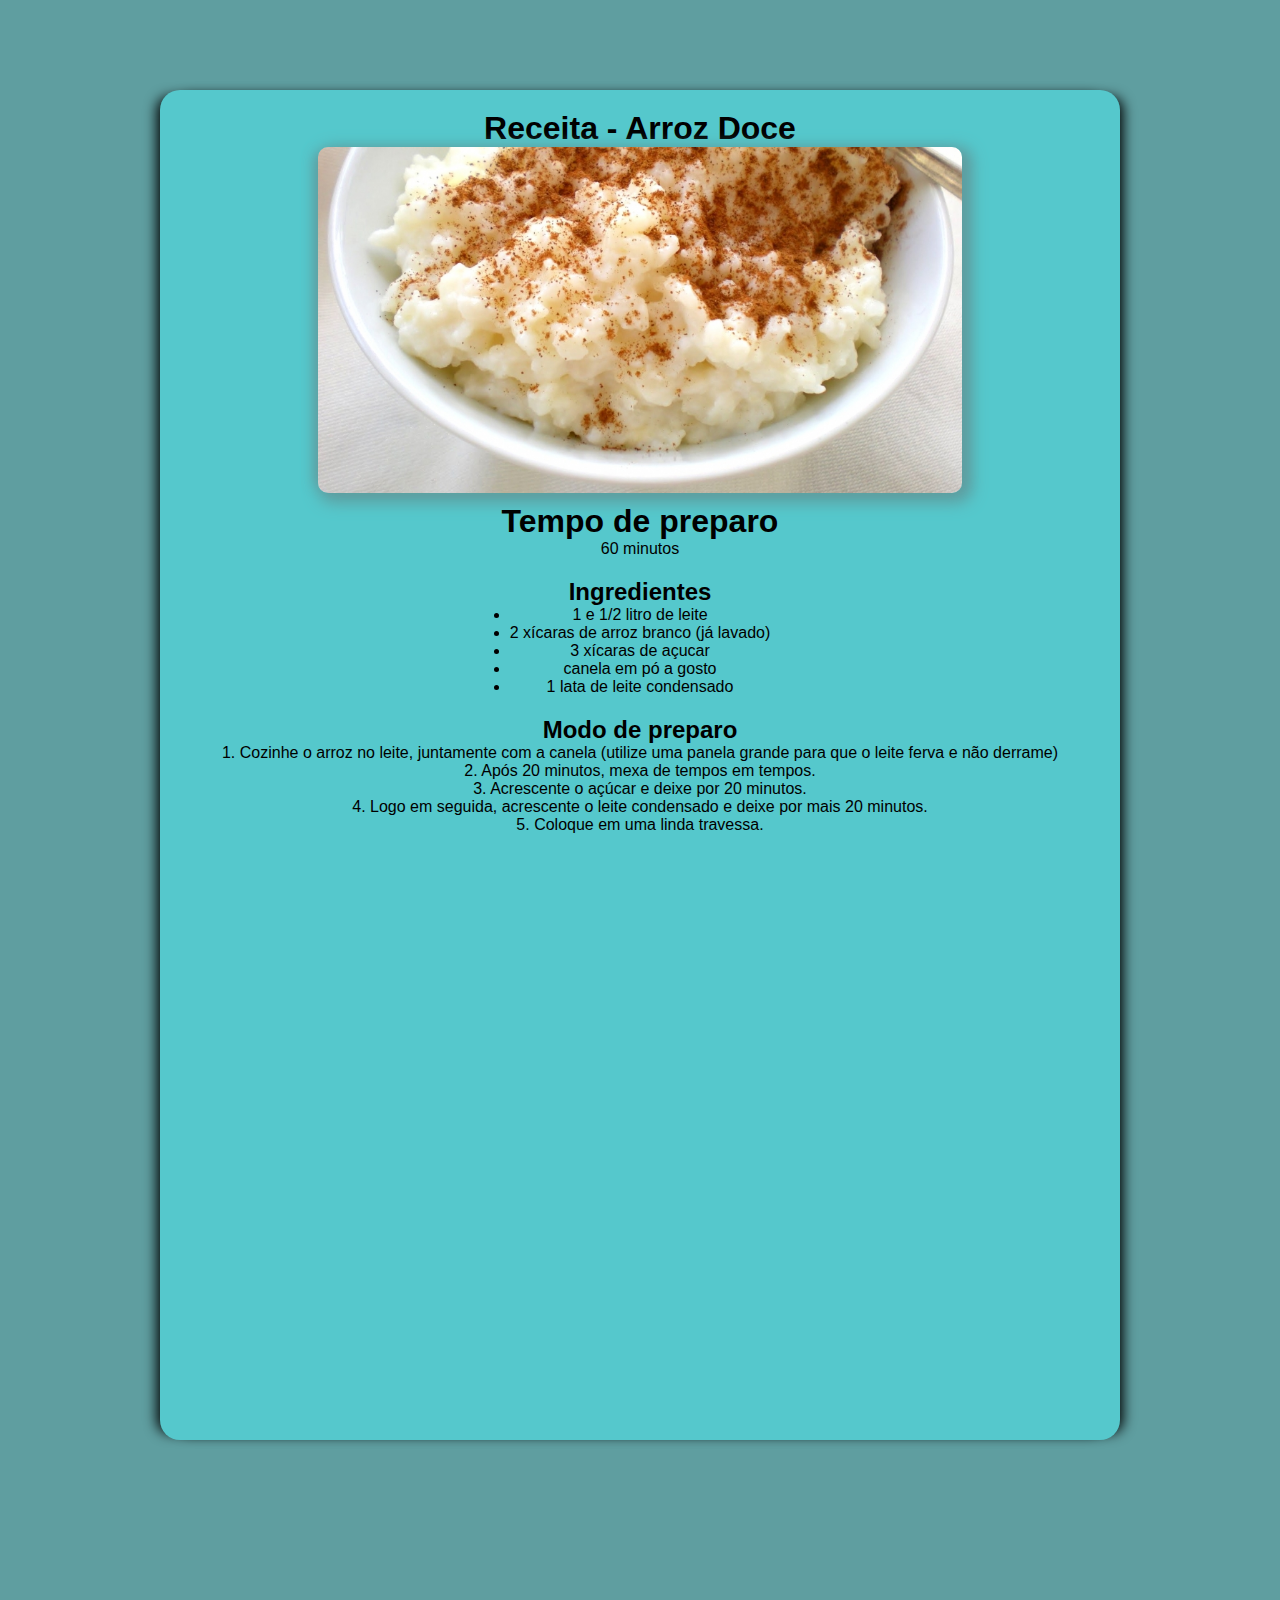
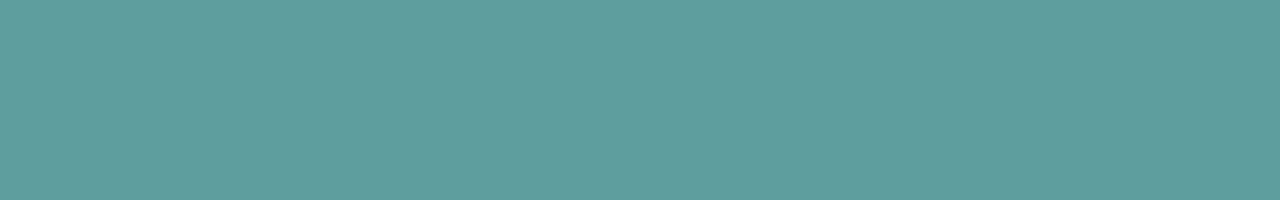
<file: ArrozDoce.html>
<!DOCTYPE html>
<html lang="pt-BR">
<head>
    <meta charset="UTF-8">
    <meta http-equiv="X-UA-Compatible" content="IE=edge">
    <meta name="viewport" content="width=device-width, initial-scale=1.0">
    <title>Sobre mim</title>
    <link rel="stylesheet" href="style.css" type="text/css">
</head>
<body>
    
    <div class="box">
        <div class="contet">
            <div class="Title">
                <h1>Receita - Arroz Doce</h1>
                <img src="/IMGS/Arroz doce.jpg" class="Recipe">
            </div>
            <div class="texts">
                <div class="tempo">
                    <h1>Tempo de preparo</h1>
                    <p>60 minutos</p>
                </div>
                <div class="ingredients">
                    <h2>Ingredientes</h2>
                    <ul>
                        <li>1 e 1/2 litro de leite</li>
                        <li>2 xícaras de arroz branco (já lavado)</li>
                        <li>3 xícaras de açucar</li>
                        <li>canela em pó a gosto</li>
                        <li>1 lata de leite condensado</li>
                    </ul>
                </div>
                <div class="making">
                    <h2>Modo de preparo</h2>
                    <ol>
                        <li>1. Cozinhe o arroz no leite, juntamente com a canela (utilize uma panela grande para que o leite ferva e não derrame)</li>
                        <li>2. Após 20 minutos, mexa de tempos em tempos.</li>
                        <li>3. Acrescente o açúcar e deixe por 20 minutos.</li>
                        <li>4. Logo em seguida, acrescente o leite condensado e deixe por mais 20 minutos.</li>
                        <li>5. Coloque em uma linda travessa.</li>
                    </ol>
                </div>
            </div>
        </div>
    </div>


</body>
</html>
</file>
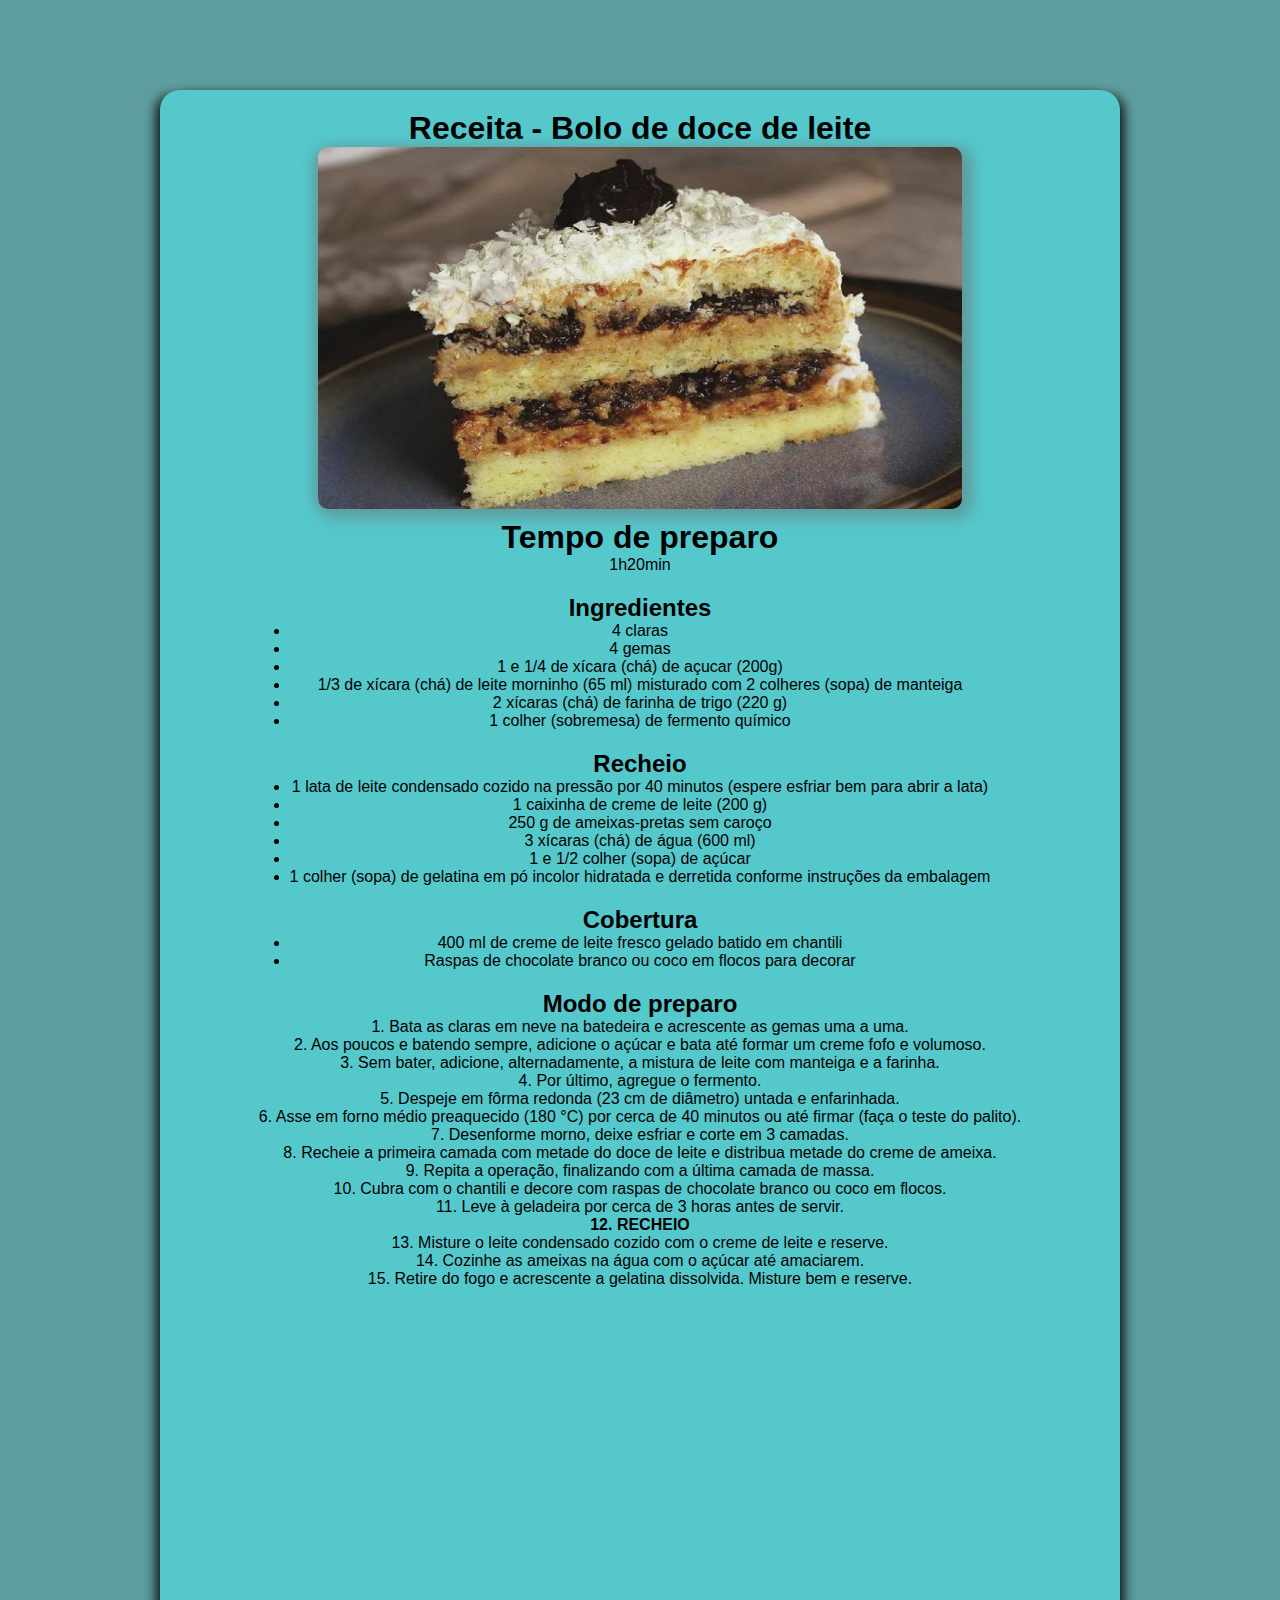
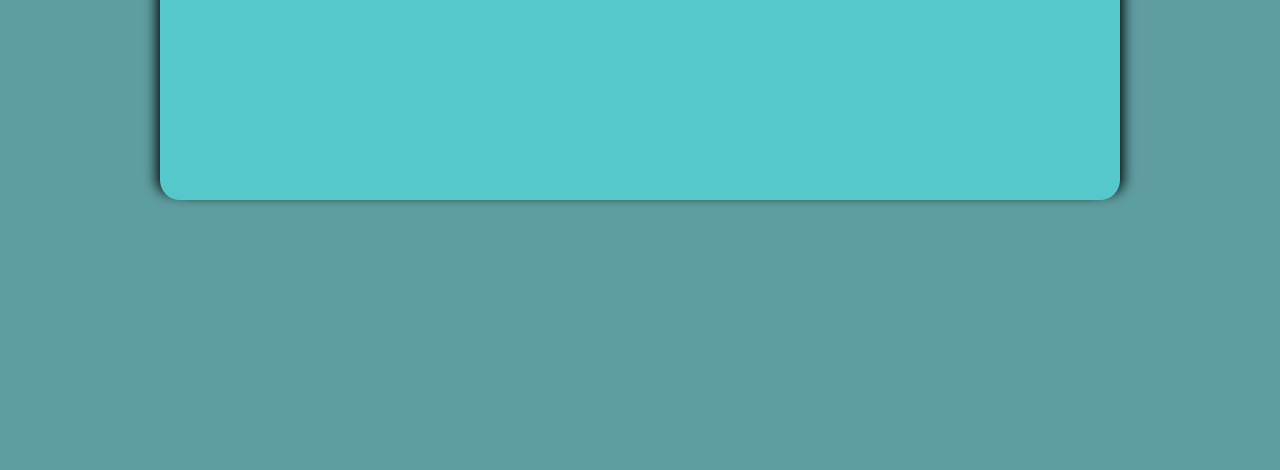
<file: Boloddl.html>
<!DOCTYPE html>
<html lang="pt-BR">
<head>
    <meta charset="UTF-8">
    <meta http-equiv="X-UA-Compatible" content="IE=edge">
    <meta name="viewport" content="width=device-width, initial-scale=1.0">
    <title>Sobre mim</title>
    <link rel="stylesheet" href="style.css" type="text/css">
</head>
<body>

    <div class="box2">
        <div class="contet2">
            <div class="Title">
                <h1>Receita - Bolo de doce de leite</h1>
                <img src="/IMGS/Bolo.jpg" class="Recipe">
            </div>
            <div class="texts">
                <div class="tempo">
                    <h1>Tempo de preparo</h1>
                    <p>1h20min</p>
                </div>
                <div class="ingredients">
                    <h2>Ingredientes</h2>
                    <ul>
                        <li>4 claras</li>
                        <li>4 gemas</li>
                        <li>1 e 1/4 de xícara (chá) de açucar (200g)</li>
                        <li>1/3 de xícara (chá) de leite morninho (65 ml) misturado com 2 colheres (sopa) de manteiga</li>
                        <li>2 xícaras (chá) de farinha de trigo (220 g)</li>
                        <li>1 colher (sobremesa) de fermento químico</li>
                    </ul>
                    <h2>Recheio</h2>
                    <ul>
                        <li>1 lata de leite condensado cozido na pressão por 40 minutos (espere esfriar bem para abrir a lata)</li>
                        <li>1 caixinha de creme de leite (200 g)</li>
                        <li>250 g de ameixas-pretas sem caroço</li>
                        <li>3 xícaras (chá) de água (600 ml)</li>
                        <li>1 e 1/2 colher (sopa) de açúcar</li>
                        <li>1 colher (sopa) de gelatina em pó incolor hidratada e derretida conforme instruções da embalagem</li>
                    </ul>
                    <h2>Cobertura</h2>
                    <ul>
                        <li>400 ml de creme de leite fresco gelado batido em chantili</li>
                        <li>Raspas de chocolate branco ou coco em flocos para decorar</li>
                    </ul>
                </div>
                <div class="making">
                    <h2>Modo de preparo</h2>
                    <ol>
                        <li>1. Bata as claras em neve na batedeira e acrescente as gemas uma a uma.</li>
                        <li>2. Aos poucos e batendo sempre, adicione o açúcar e bata até formar um creme fofo e volumoso.</li>
                        <li>3. Sem bater, adicione, alternadamente, a mistura de leite com manteiga e a farinha.</li>
                        <li>4. Por último, agregue o fermento.</li>
                        <li>5. Despeje em fôrma redonda (23 cm de diâmetro) untada e enfarinhada.</li>
                        <li>6. Asse em forno médio preaquecido (180 °C) por cerca de 40 minutos ou até firmar (faça o teste do palito).</li>
                        <li>7. Desenforme morno, deixe esfriar e corte em 3 camadas.</li>
                        <li>8. Recheie a primeira camada com metade do doce de leite e distribua metade do creme de ameixa.</li>
                        <li>9. Repita a operação, finalizando com a última camada de massa.</li>
                        <li>10. Cubra com o chantili e decore com raspas de chocolate branco ou coco em flocos.</li>
                        <li>11. Leve à geladeira por cerca de 3 horas antes de servir.</li>
                        <li style="font-weight: bold;">12. RECHEIO</li>
                        <li>13. Misture o leite condensado cozido com o creme de leite e reserve.</li>
                        <li>14. Cozinhe as ameixas na água com o açúcar até amaciarem.</li>
                        <li>15. Retire do fogo e acrescente a gelatina dissolvida. Misture bem e reserve.</li>
                    </ol>
                </div>
            </div>
        </div>
    </div>
    
</body>
</html>
</file>
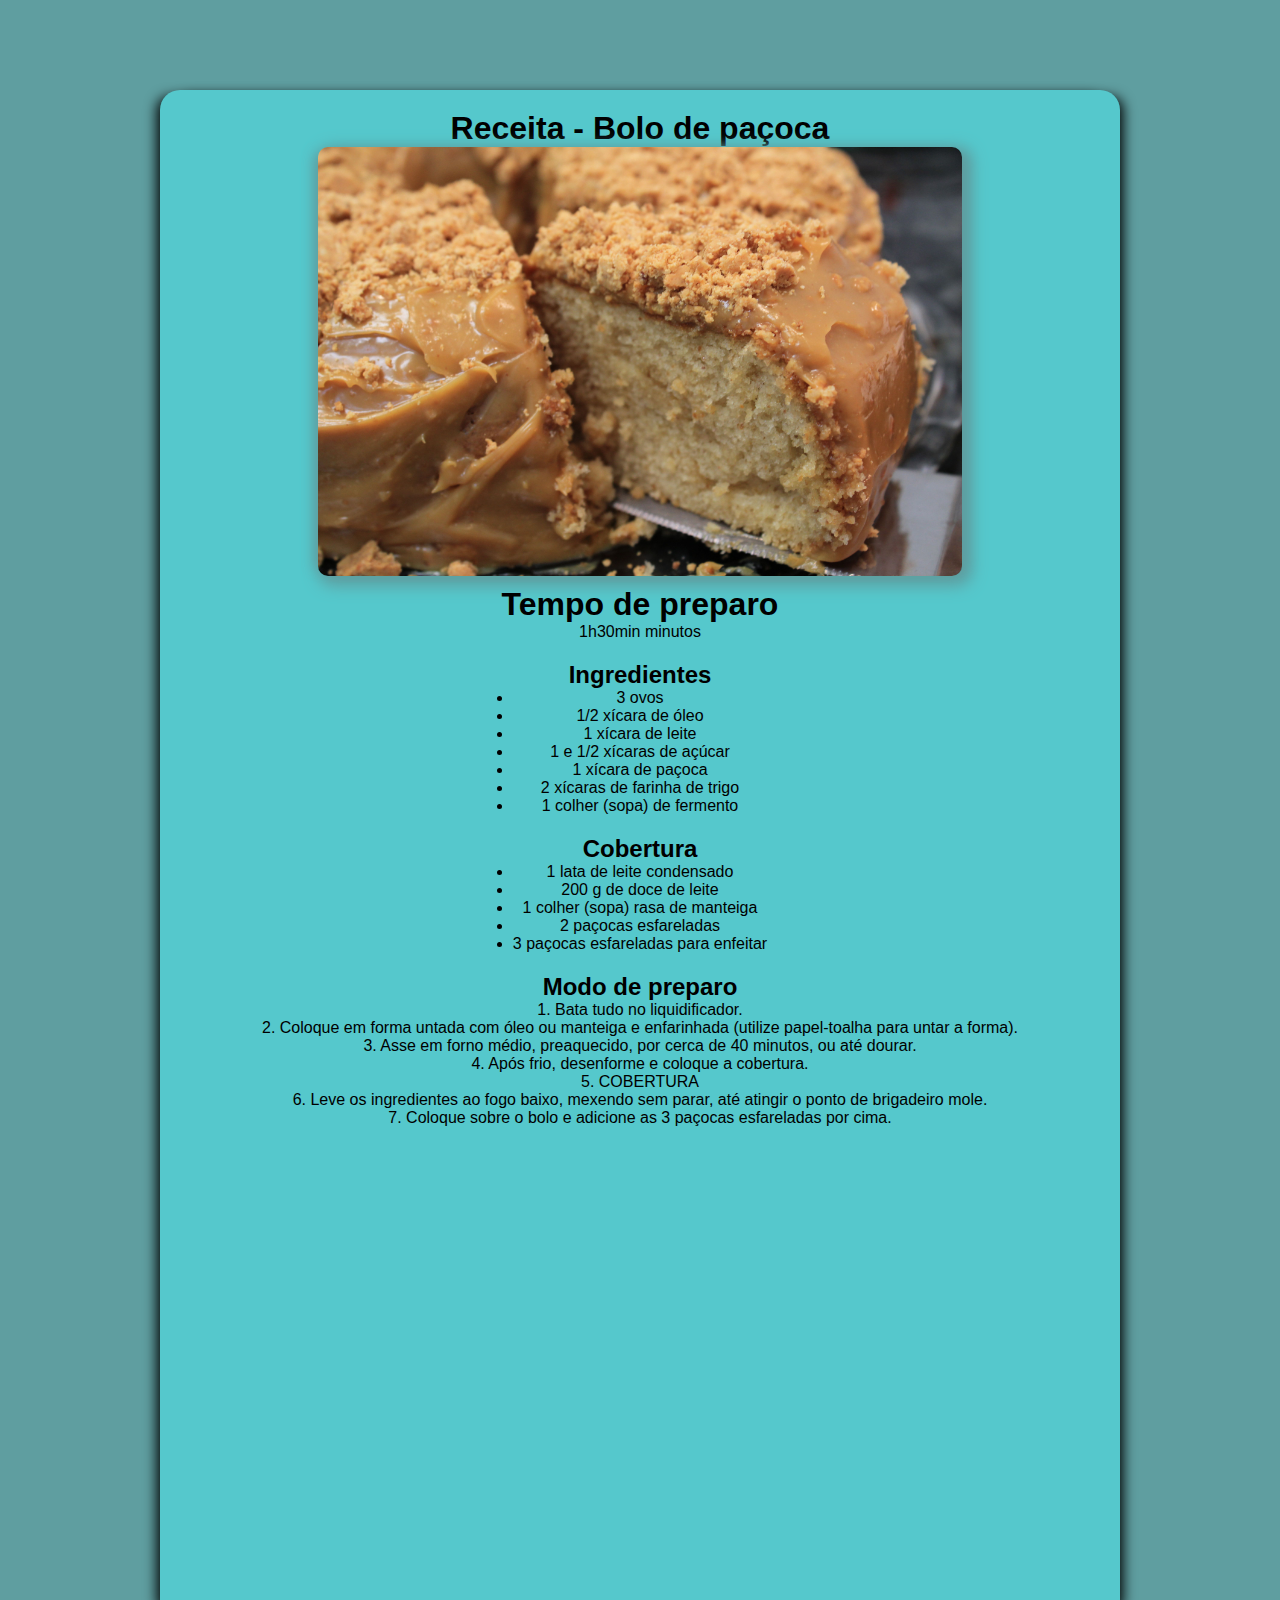
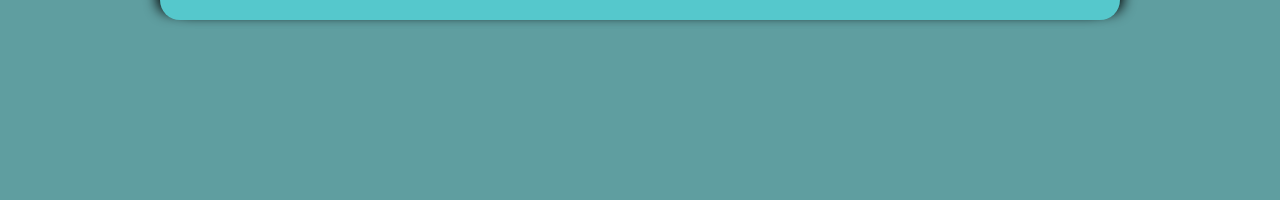
<file: Bolodp.html>
<!DOCTYPE html>
<html lang="pt-BR">
<head>
    <meta charset="UTF-8">
    <meta http-equiv="X-UA-Compatible" content="IE=edge">
    <meta name="viewport" content="width=device-width, initial-scale=1.0">
    <title>Sobre mim</title>
    <link rel="stylesheet" href="style.css" type="text/css">
</head>
<body>

    <div class="box">
        <div class="contet4">
            <div class="Title">
                <h1>Receita - Bolo de paçoca</h1>
                <img src="/IMGS/Bolodp.jpg" class="Recipe">
            </div>
            <div class="texts">
                <div class="tempo">
                    <h1>Tempo de preparo</h1>
                    <p>1h30min minutos</p>
                </div>
                <div class="ingredients">
                    <h2>Ingredientes</h2>
                    <ul>
                        <li>3 ovos</li>
                        <li>1/2 xícara de óleo</li>
                        <li>1 xícara de leite</li>
                        <li>1 e 1/2 xícaras de açúcar</li>
                        <li>1 xícara de paçoca</li>
                        <li>2 xícaras de farinha de trigo</li>
                        <li>1 colher (sopa) de fermento</li>
                    </ul>
                    <h2>Cobertura</h2>
                    <ul>
                        <li>1 lata de leite condensado</li>
                        <li>200 g de doce de leite</li>
                        <li>1 colher (sopa) rasa de manteiga</li>
                        <li>2 paçocas esfareladas</li>
                        <li>3 paçocas esfareladas para enfeitar</li>
                    </ul>
                </div>
                <div class="making">
                    <h2>Modo de preparo</h2>
                    <ol>
                        <li>1. Bata tudo no liquidificador.</li>
                        <li>2. Coloque em forma untada com óleo ou manteiga e enfarinhada (utilize papel-toalha para untar a forma).</li>
                        <li>3. Asse em forno médio, preaquecido, por cerca de 40 minutos, ou até dourar.</li>
                        <li>4. Após frio, desenforme e coloque a cobertura.</li>
                        <li>5. COBERTURA</li>
                        <li>6. Leve os ingredientes ao fogo baixo, mexendo sem parar, até atingir o ponto de brigadeiro mole.</li>
                        <li>7. Coloque sobre o bolo e adicione as 3 paçocas esfareladas por cima.</li>
                    </ol>
                </div>
            </div>
        </div>
    </div>
    
</body>
</html>
</file>
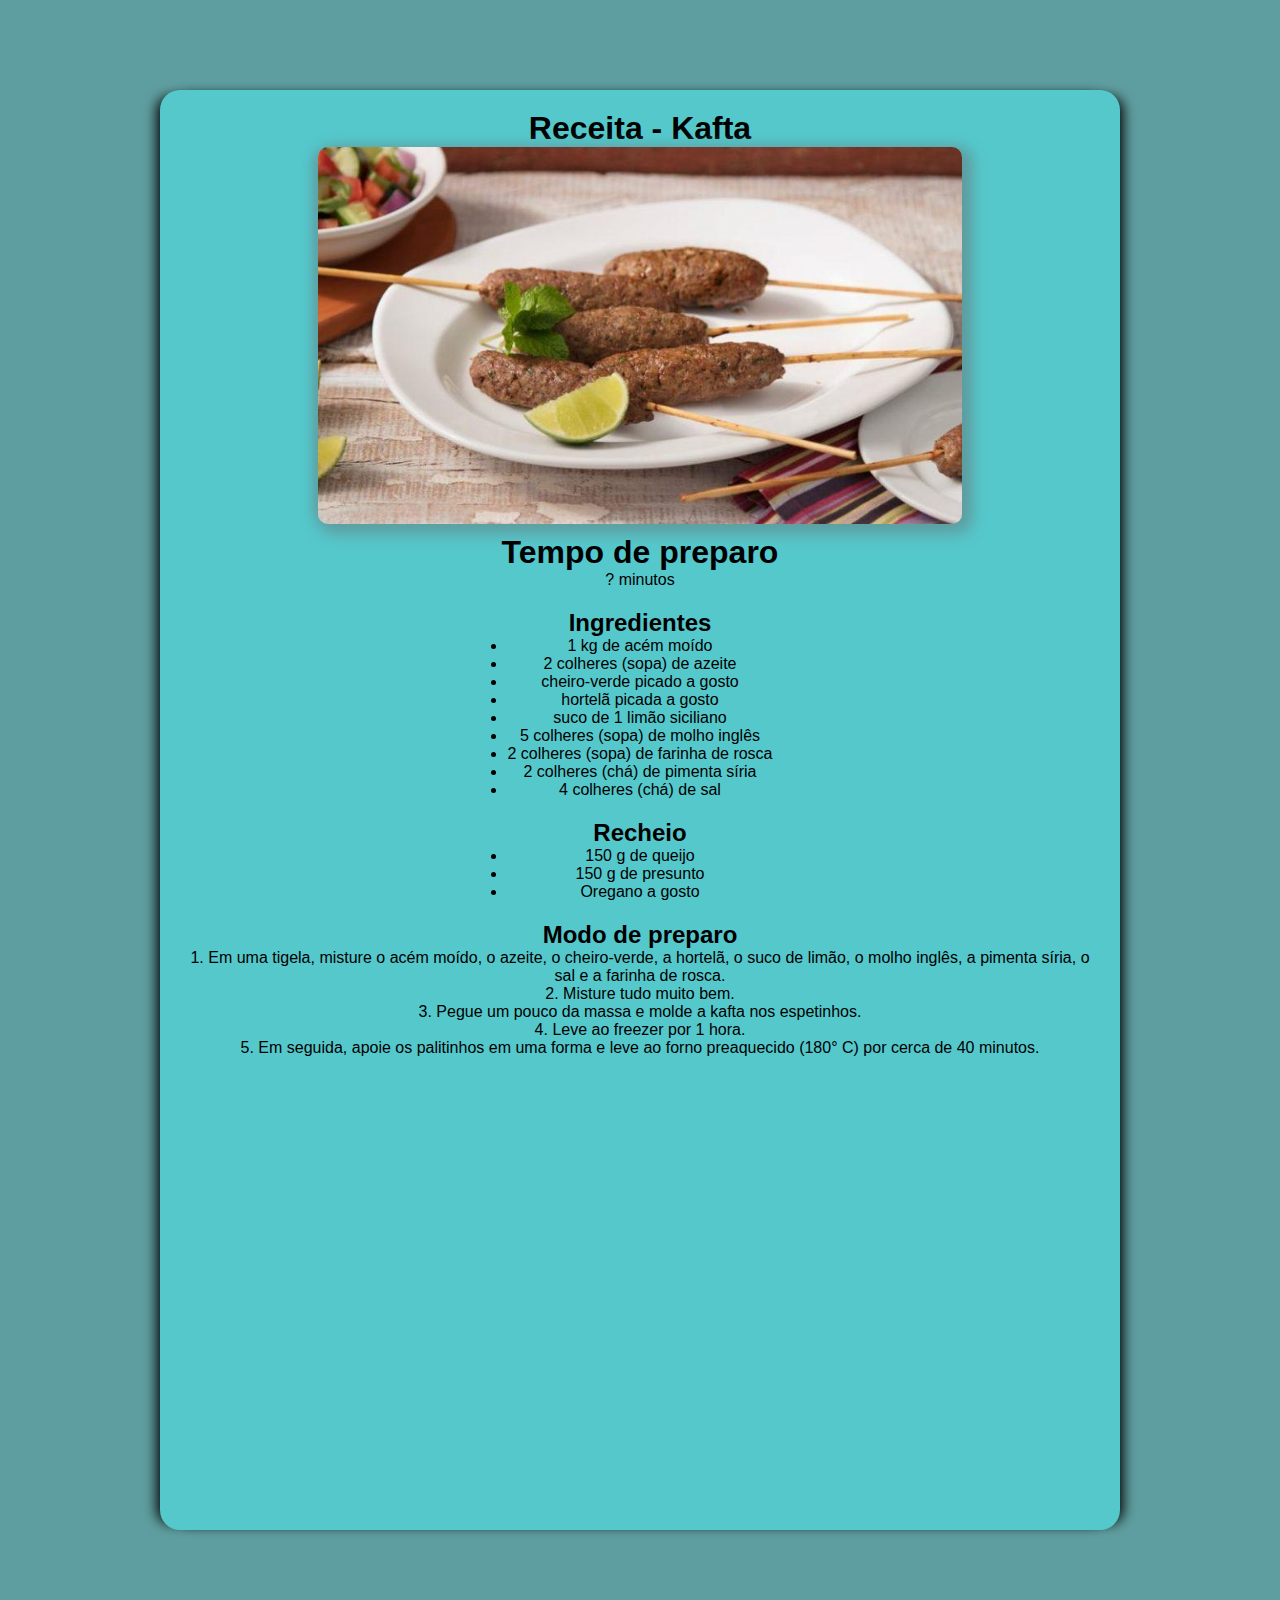
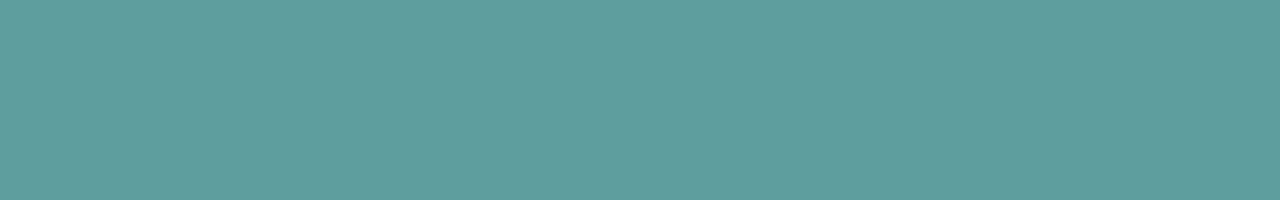
<file: Kafta.html>
<!DOCTYPE html>
<html lang="pt-BR">
<head>
    <meta charset="UTF-8">
    <meta http-equiv="X-UA-Compatible" content="IE=edge">
    <meta name="viewport" content="width=device-width, initial-scale=1.0">
    <title>Sobre mim</title>
    <link rel="stylesheet" href="style.css" type="text/css">
</head>
<body>

    <div class="box">
        <div class="contet3">
            <div class="Title">
                <h1>Receita - Kafta</h1>
                <img src="/IMGS/Kafta.jpg" class="Recipe">
            </div>
            <div class="texts">
                <div class="tempo">
                    <h1>Tempo de preparo</h1>
                    <p>? minutos</p>
                </div>
                <div class="ingredients">
                    <h2>Ingredientes</h2>
                    <ul>
                        <li>1 kg de acém moído</li>
                        <li>2 colheres (sopa) de azeite</li>
                        <li>cheiro-verde picado a gosto</li>
                        <li>hortelã picada a gosto</li>
                        <li>suco de 1 limão siciliano</li>
                        <li>5 colheres (sopa) de molho inglês</li>
                        <li>2 colheres (sopa) de farinha de rosca</li>
                        <li>2 colheres (chá) de pimenta síria</li>
                        <li>4 colheres (chá) de sal</li>
                    </ul>
                    <h2>Recheio</h2>
                    <ul>
                        <li>150 g de queijo</li>
                        <li>150 g de presunto</li>
                        <li>Oregano a gosto</li>
                    </ul>
                </div>
                <div class="making">
                    <h2>Modo de preparo</h2>
                    <ol>
                        <li>1. Em uma tigela, misture o acém moído, o azeite, o cheiro-verde, a hortelã, o suco de limão, o molho inglês, a pimenta síria, o sal e a farinha de rosca.</li>
                        <li>2. Misture tudo muito bem.</li>
                        <li>3. Pegue um pouco da massa e molde a kafta nos espetinhos.</li>
                        <li>4. Leve ao freezer por 1 hora.</li>
                        <li>5. Em seguida, apoie os palitinhos em uma forma e leve ao forno preaquecido (180° C) por cerca de 40 minutos.</li>
                    </ol>
                </div>
            </div>
        </div>
    </div>
    
</body>
</html>
</file>
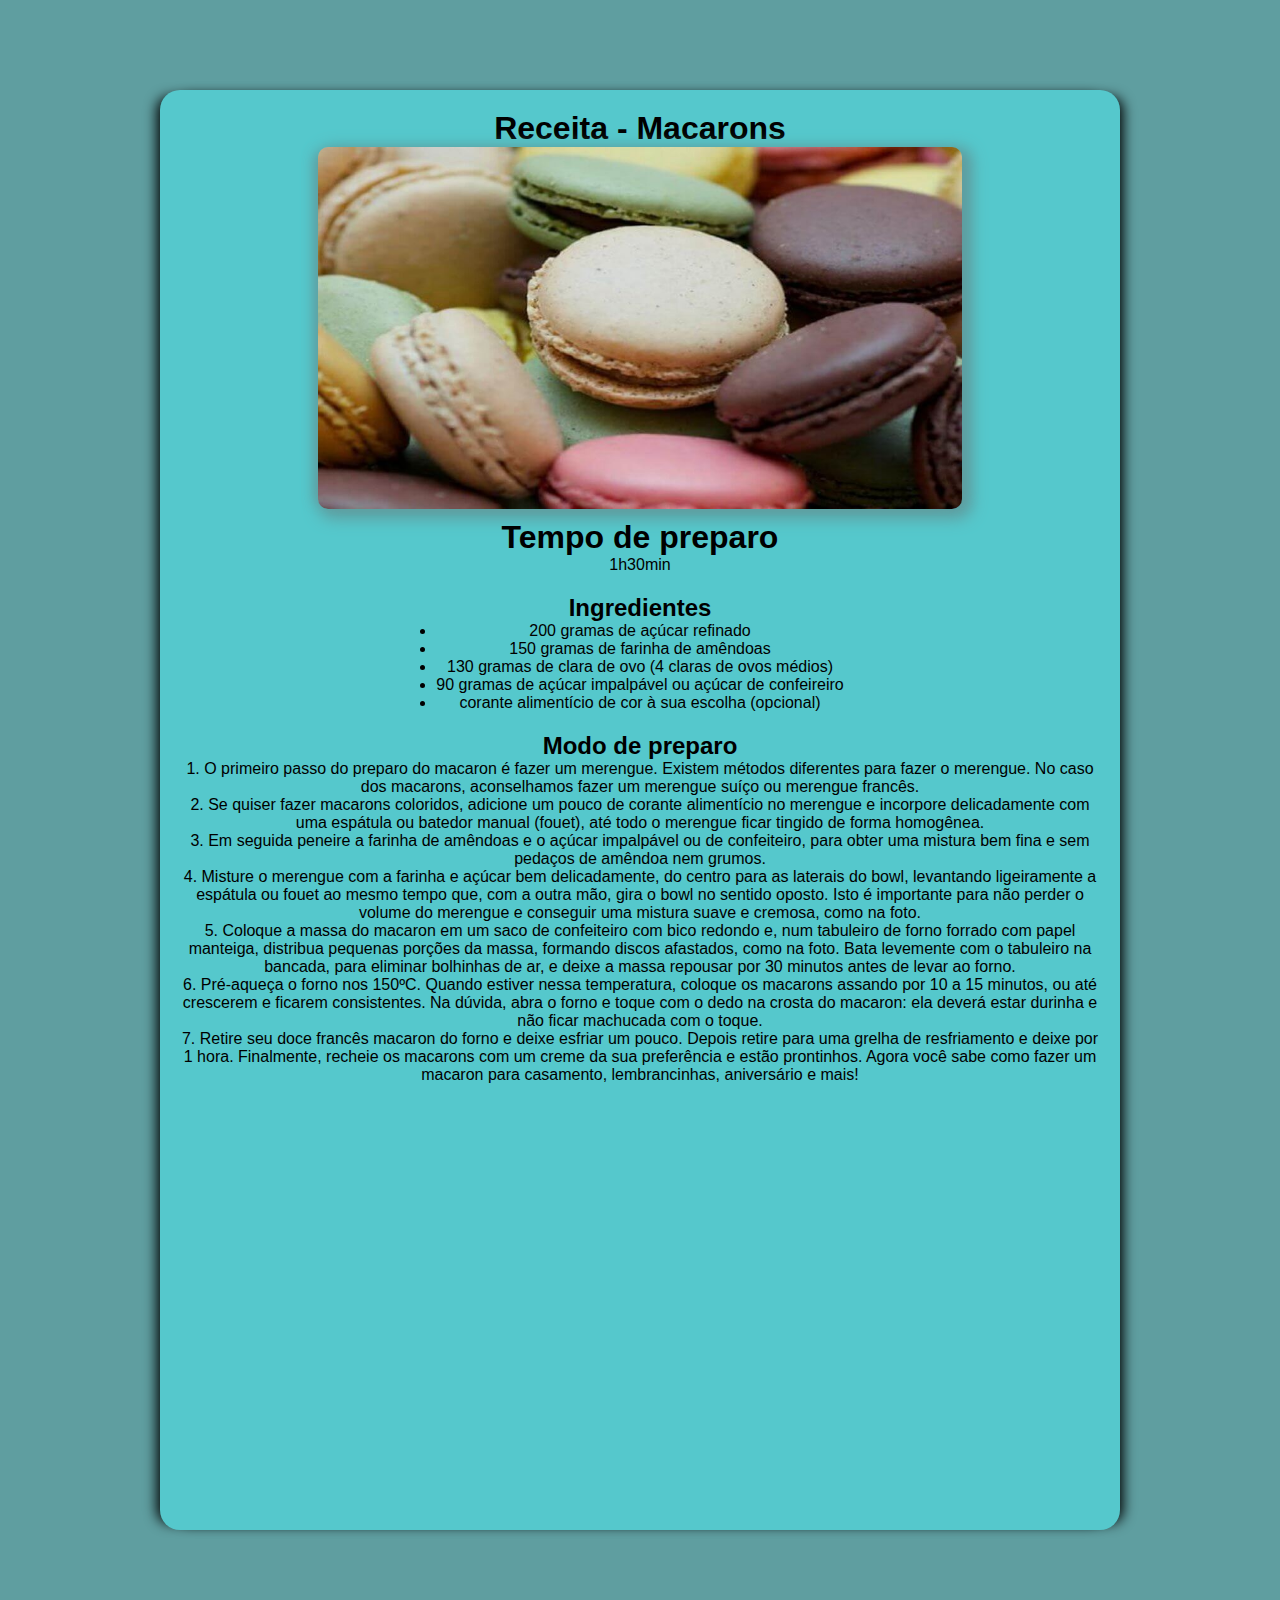
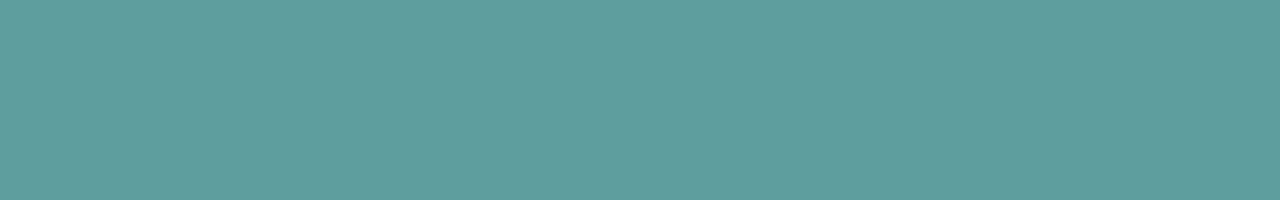
<file: Macarons.html>
<!DOCTYPE html>
<html lang="pt-BR">
<head>
    <meta charset="UTF-8">
    <meta http-equiv="X-UA-Compatible" content="IE=edge">
    <meta name="viewport" content="width=device-width, initial-scale=1.0">
    <title>Sobre mim</title>
    <link rel="stylesheet" href="style.css" type="text/css">
</head>
<body>

    <div class="box">
        <div class="contet3">
            <div class="Title">
                <h1>Receita - Macarons</h1>
                <img src="/IMGS/macarons-1024x576.jpg" class="Recipe">
            </div>
            <div class="texts">
                <div class="tempo">
                    <h1>Tempo de preparo</h1>
                    <p>1h30min</p>
                </div>
                <div class="ingredients">
                    <h2>Ingredientes</h2>
                    <ul>
                        <li>200 gramas de açúcar refinado</li>
                        <li>150 gramas de farinha de amêndoas</li>
                        <li>130 gramas de clara de ovo (4 claras de ovos médios)</li>
                        <li>90 gramas de açúcar impalpável ou açúcar de confeireiro</li>
                        <li>corante alimentício de cor à sua escolha (opcional)</li>
                    </ul>
                </div>
                <div class="making">
                    <h2>Modo de preparo</h2>
                    <ol>
                        <li>1. O primeiro passo do preparo do macaron é fazer um merengue. Existem métodos diferentes para fazer o merengue. No caso dos macarons, aconselhamos fazer um merengue suíço ou merengue francês.</li>
                        <li>2. Se quiser fazer macarons coloridos, adicione um pouco de corante alimentício no merengue e incorpore delicadamente com uma espátula ou batedor manual (fouet), até todo o merengue ficar tingido de forma homogênea.</li>
                        <li>3. Em seguida peneire a farinha de amêndoas e o açúcar impalpável ou de confeiteiro, para obter uma mistura bem fina e sem pedaços de amêndoa nem grumos.</li>
                        <li>4. Misture o merengue com a farinha e açúcar bem delicadamente, do centro para as laterais do bowl, levantando ligeiramente a espátula ou fouet ao mesmo tempo que, com a outra mão, gira o bowl no sentido oposto. Isto é importante para não perder o volume do merengue e conseguir uma mistura suave e cremosa, como na foto.</li>
                        <li>5. Coloque a massa do macaron em um saco de confeiteiro com bico redondo e, num tabuleiro de forno forrado com papel manteiga, distribua pequenas porções da massa, formando discos afastados, como na foto. Bata levemente com o tabuleiro na bancada, para eliminar bolhinhas de ar, e deixe a massa repousar por 30 minutos antes de levar ao forno.</li>
                        <li>6. Pré-aqueça o forno nos 150ºC. Quando estiver nessa temperatura, coloque os macarons assando por 10 a 15 minutos, ou até crescerem e ficarem consistentes. Na dúvida, abra o forno e toque com o dedo na crosta do macaron: ela deverá estar durinha e não ficar machucada com o toque.</li>
                        <li>7. Retire seu doce francês macaron do forno e deixe esfriar um pouco. Depois retire para uma grelha de resfriamento e deixe por 1 hora. Finalmente, recheie os macarons com um creme da sua preferência e estão prontinhos. Agora você sabe como fazer um macaron para casamento, lembrancinhas, aniversário e mais!</li>
                    </ol>
                </div>
            </div>
        </div>
    </div>
    
</body>
</html>
</file>
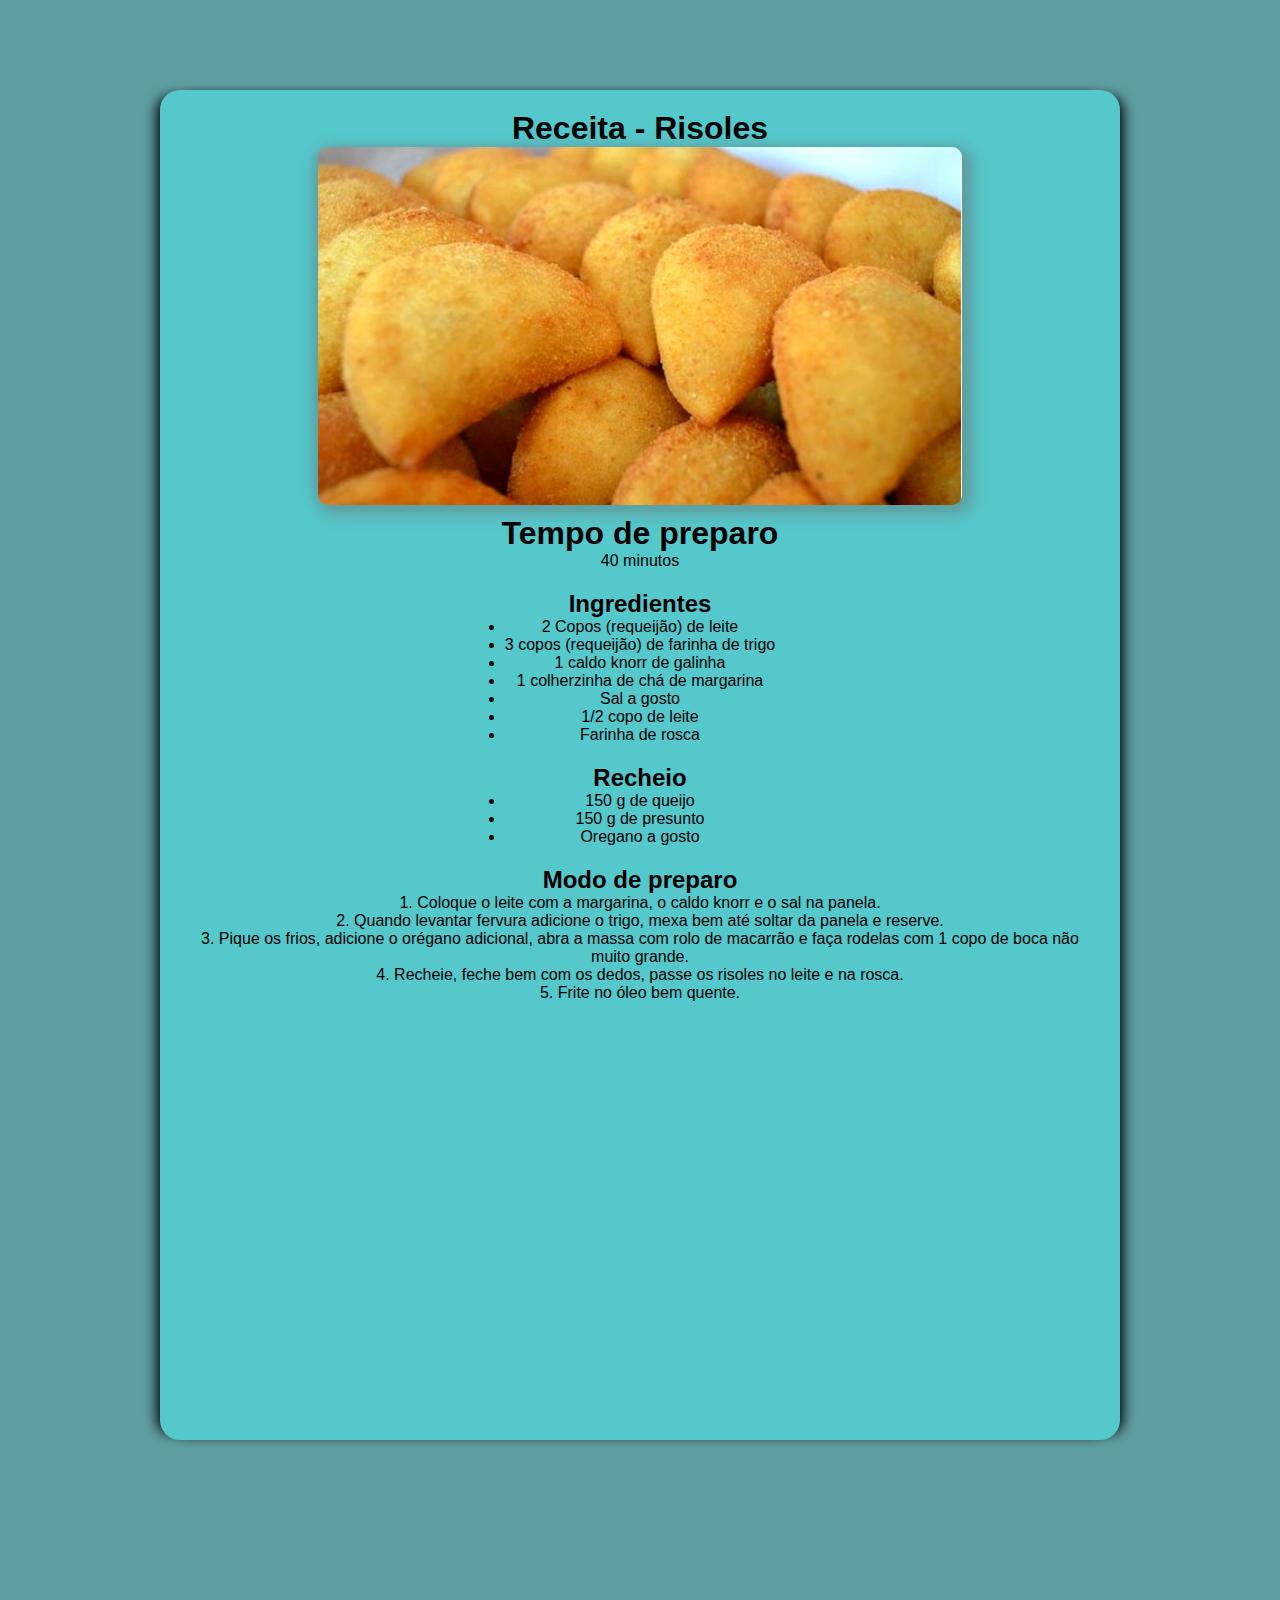
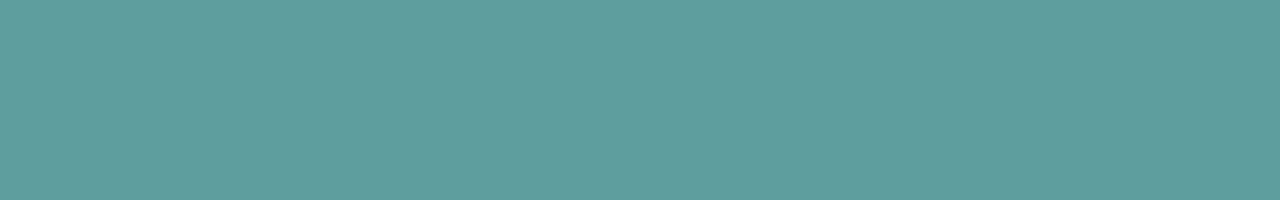
<file: Risoles.html>
<!DOCTYPE html>
<html lang="pt-BR">
<head>
    <meta charset="UTF-8">
    <meta http-equiv="X-UA-Compatible" content="IE=edge">
    <meta name="viewport" content="width=device-width, initial-scale=1.0">
    <title>Sobre mim</title>
    <link rel="stylesheet" href="style.css" type="text/css">
</head>
<body>

    <div class="box">
        <div class="contet">
            <div class="Title">
                <h1>Receita - Risoles</h1>
                <img src="/IMGS/MassaRisoles.jpg" class="Recipe">
            </div>
            <div class="texts">
                <div class="tempo">
                    <h1>Tempo de preparo</h1>
                    <p>40 minutos</p>
                </div>
                <div class="ingredients">
                    <h2>Ingredientes</h2>
                    <ul>
                        <li>2 Copos (requeijão) de leite</li>
                        <li>3 copos (requeijão) de farinha de trigo</li>
                        <li>1 caldo knorr de galinha</li>
                        <li>1 colherzinha de chá de margarina</li>
                        <li>Sal a gosto</li>
                        <li>1/2 copo de leite</li>
                        <li>Farinha de rosca</li>
                    </ul>
                    <h2>Recheio</h2>
                    <ul>
                        <li>150 g de queijo</li>
                        <li>150 g de presunto</li>
                        <li>Oregano a gosto</li>
                    </ul>
                </div>
                <div class="making">
                    <h2>Modo de preparo</h2>
                    <ol>
                        <li>1. Coloque o leite com a margarina, o caldo knorr e o sal na panela.</li>
                        <li>2. Quando levantar fervura adicione o trigo, mexa bem até soltar da panela e reserve.</li>
                        <li>3. Pique os frios, adicione o orégano adicional, abra a massa com rolo de macarrão e faça rodelas com 1 copo de boca não muito grande.</li>
                        <li>4. Recheie, feche bem com os dedos, passe os risoles no leite e na rosca.</li>
                        <li>5. Frite no óleo bem quente.</li>
                    </ol>
                </div>
            </div>
        </div>
    </div>
    
</body>
</html>
</file>
<file: style.css>
*{
    margin: 0;
    padding: 0;
    box-sizing: border-box;
    font-family: Arial, Helvetica, sans-serif;
}

/*Pagina 1*/
.pagone{
    height: 100vh;
    width: 100%;
    background: linear-gradient(90deg, rgba(53,38,64,1) 0%, rgba(146,57,75,1) 35%, rgba(169,118,122,1) 100%);
}

.content{
    position: absolute;
    top: 10%;
    left: 50%;
    transform: translatex(-50%);

}

.content img{
    width: 500px;
    border-radius: 20px;
}
/*Pagina 1 - Final*/

/*Pagina 2*/
.pagtwo{
    height: 230vh;
    width: 100%;
    background: rgba(53,38,64,1);
    background-size: cover;  
    outline: 1px solid black;
}

.content2{
    justify-content: center;
    align-items: center;
    display: flex;
    flex-direction: column;
    
}

.content2 h2{
    margin-top: 200px;
}
.content2 {
    font-size: 1.5rem;
    color: rgb(255, 255, 255);
    text-shadow: 1px 1px 1px rgba(169,118,122,1);

}


.Joma{
    
    width: 500px;
    border-radius: 20px;
}

.chat{
    margin-top: 10vh;
    width: 1000px;

    
}

/*Pagina 2 - Final*/

/*Pagina 3 */
.pagthree{
    height: 300vh;
    width: 100%;
    background: rgba(53,38,64,1);
    
}

.content3{
    align-items: center;
    justify-content: center;
    display: flex;
    
}

.tabela img{
    width: 300px;
}

.tabela form{
    align-items: center;
    justify-content: center;
    text-align: center;
    display: flex;
}

.tabelita{
    display: flex;
    flex-direction: column;
}

.tabelaa{
    display: flex;
    flex-direction: row;
    margin-top: 200px;
    background: radial-gradient(circle, rgba(53,38,64,1) 0%, rgba(146,57,75,1) 100%);
    box-shadow: -9px 7px 14px -1px #000000;
    border-radius: 100px;
    height: 70vh;
    align-items: center;
    padding: 10px;
}

.tabelaa2{
    display: flex;
    flex-direction: row;
    margin-top: 100px;
    background: radial-gradient(circle, rgba(53,38,64,1) 0%, rgba(146,57,75,1) 100%);
    box-shadow: -9px 7px 14px -1px #000000;
    border-radius: 100px;
    height: 70vh;
    align-items: center;
    padding: 10px;
}

.comida{
    text-align: center;
    align-items: center;
    justify-content: center;
    display: flex;
    flex-direction: column;
    margin-left: 0;
    transition: all .4s;
}

.comida h2{
    background-color: rgba(53,38,64,1);
    color: white;
    text-decoration: none;
    border: 2px solid transparent;
    font-style: italic;
    width: 100%;
    padding: 5px 15px;
    border-radius: 30px;
    margin-bottom: 5px;
}

.comida2{
    text-align: center;
    align-items: center;
    justify-content: center;
    display: flex;
    flex-direction: column;
    margin-left: 0;
    transition: all .4s;
}

.comida2 h2{
    background-color: rgba(53,38,64,1);
    color: white;
    text-decoration: none;
    border: 2px solid transparent;
    font-style: italic;
    width: 100%;
    padding: 5px 15px;
    border-radius: 30px;
    margin-bottom: 5px;
}

.comida22 h2{
    background-color: rgba(53,38,64,1);
    color: white;
    text-decoration: none;
    border: 2px solid transparent;
    font-style: italic;
    text-align: center;
    width: 100%;
    margin-left: 10px;
    padding: 5px 15px;
    border-radius: 30px;
    margin-bottom: 5px;
}

.risoles{
    width: 400px;
    border-radius: 10px;
    
}
.arrozdoce{
    width: 420px;
    border-radius: 10px;
    margin-left: 10px;
}
.bolod{
    width: 400px;
    border-radius: 10px;
    margin-left: 10px;
}
.bolodp{
    width: 360px;
    border-radius: 10px;
    margin-left: 10px;
}

.Farofa{
    width: 420px;
    border-radius: 10px;
    margin-left: 10px;
}


.comida:hover{
    transform: scale(1.1);
    margin-left: 5px;
    margin-right: 5px;
}

.comida2:hover{
    transform: scale(1.1);
    margin-left: 5px;
    margin-right: 5px;
}


.btn{
    background-color: #f9004d;
    color: white;
    text-decoration: none;
    border: 2px solid transparent;
    font-weight: bold;
    padding: 10px 25px;
    border-radius: 30px;
    transition: all .3s
}


.btn:hover{
    transform: scale(1.2);
}

/*Pagina 3 - Final*/

/*Pagina 4*/
.pagfor{
    height: 170vh;
    width: 100%;
    background: rgba(53,38,64,1);
    display: flex;
    outline: 1px solid black;
}


.perguntas{
    display: flex;
    align-items: center;
    justify-content: center;
    flex-direction: column;
    text-align: center;
    
}

.perguntas h1{
    color: white;
    font-size: 1.9rem;
    font-weight: bold;
    font-style: italic;
}

.perguntas p{
    color: whitesmoke;
    display: none;
}

.questoes:hover p{
    display: block;
}

.questoes{
    margin-top: 30px;
    background: #f9004d;
    padding: 10px;
    border-radius: 10px;
    width: 60%;
    transition: all .3s;
}

.questoes:hover{
    transform: scale(1.1);
    font-size: 1.2rem;
    box-shadow: 5px 5px 5px 0px #000000, inset 4px 4px 15px 0px #000000, 5px 5px 15px 5px rgba(0,0,0,0);
}

/*Pagina 4 - Final*/


/*Pagina 5*/
.pagfive{
    height: 230vh;
    width: 100%;
    background: rgba(53,38,64,1);
    display: flex;
    outline: 1px solid black;
}

.mfj{
    align-items: center;
    text-align: center;
    display: block;
    flex-wrap: wrap;
    justify-content: center;
    margin-top: 200px;
}

.musicais{
    display: flex;
    flex-direction: row;
    justify-content: center;
    background:  rgba(146,57,75,1);
    padding: 20px;
    border-radius: 20px;
    width: 90%;
    margin-left: 5%;
}

.musica h2{
    color: black;
    font-weight: bold;
    text-decoration: underline;
    
}
.musica p {
    margin-top: 5px;
}
.musica{
    color: gold;
    margin-top: 10px;
}
.musica form{
    margin-top: 5px;
}

.filmes{
    display: flex;
    flex-direction: row;
    justify-content: center;
    background:  rgba(146,57,75,1);
    padding: 20px;
    border-radius: 20px;
    width: 90%;
    margin-top: 20px;
    margin-left: 5%;
}

.filmes video{
    border-radius: 10px;
}

.filme h2{
    color: black;
    font-weight: bold;
    text-decoration: underline;
    
}
.filme p {
    margin-top: 5px;
}

.filme{
    color: gold;
    margin-top: 10px;
}

.filme form{
    margin-top: 5px;
}

.jogos{
    display: flex;
    flex-direction: row;
    justify-content: center;
    background:  rgba(146,57,75,1);
    padding: 20px;
    border-radius: 20px;
    width: 90%;
    margin-top: 20px;
    margin-left: 5%;
}

.jogo h2{
    color: black;
    font-weight: bold;
    text-decoration: underline;
    
}
.jogo p {
    margin-top: 5px;
}

.jogo{
    color: gold;
    margin-top: 10px;
}

/*Pagina 5 - Final*/

/*Pagina 6*/
.pagesix{
    height: 200vh;
    width: 100%;
    background: rgba(53,38,64,1);
    display: flex;

}

.memes{
    margin-top: 200px;
    display: block;
    flex-wrap: wrap;
    flex-direction: row;
    align-items: center;
    justify-content: center;
    text-align: center;
}
.memes img{
    width: 250px;
    height: 250px;
    margin-top: 20px;
}


/*Pagina 6 - Final*/

/*Receitas*/

.box{
    height: 200vh;
    width: 100%;
    background-color: cadetblue;
}
.box2{
    height: 230vh;
    width: 100%;
    background-color: cadetblue;
}

.contet{
    background-color: rgb(85, 200, 204);
    height: 150vh;
    width: 75%;
    display: block;
    position: absolute;
    top: 10%;
    left: 50%;
    transform: translatex(-50%);
    padding: 20px;
    border-radius: 20px;
    box-shadow: -10px 0px 13px -7px #000000, 10px 0px 13px -7px #000000, 5px 5px 15px 5px rgba(0,0,0,0);
    
}
.Title{
    align-items: center;
    justify-content: center;
    display: flex;
    flex-direction: column;
}
.Title img{
    border-radius: 10px;
    box-shadow: -10px 0px 13px -7px cadetblue, 10px 0px 13px -7px cadetblue, 5px 5px 15px 5px cadetblue;
}

.Recipe{
    width: 70%;
}
.texts{
    text-align: center;
    align-items: center;
    justify-content: center;
    display: flex;
    flex-direction: column;
    margin-top: 10px;
}
.texts h2{
    margin-top: 20px;
}
ol{
    list-style: none;
}

.contet2{
    background-color: rgb(85, 200, 204);
    height: 190vh;
    width: 75%;
    display: block;
    position: absolute;
    top: 10%;
    left: 50%;
    transform: translatex(-50%);
    padding: 20px;
    border-radius: 20px;
    box-shadow: -10px 0px 13px -7px #000000, 10px 0px 13px -7px #000000, 5px 5px 15px 5px rgba(0,0,0,0);
    
}
.contet3{
    background-color: rgb(85, 200, 204);
    height: 160vh;
    width: 75%;
    display: block;
    position: absolute;
    top: 10%;
    left: 50%;
    transform: translatex(-50%);
    padding: 20px;
    border-radius: 20px;
    box-shadow: -10px 0px 13px -7px #000000, 10px 0px 13px -7px #000000, 5px 5px 15px 5px rgba(0,0,0,0);
    
}
.contet4{
    background-color: rgb(85, 200, 204);
    height: 170vh;
    width: 75%;
    display: block;
    position: absolute;
    top: 10%;
    left: 50%;
    transform: translatex(-50%);
    padding: 20px;
    border-radius: 20px;
    box-shadow: -10px 0px 13px -7px #000000, 10px 0px 13px -7px #000000, 5px 5px 15px 5px rgba(0,0,0,0);
    
}
</file>
